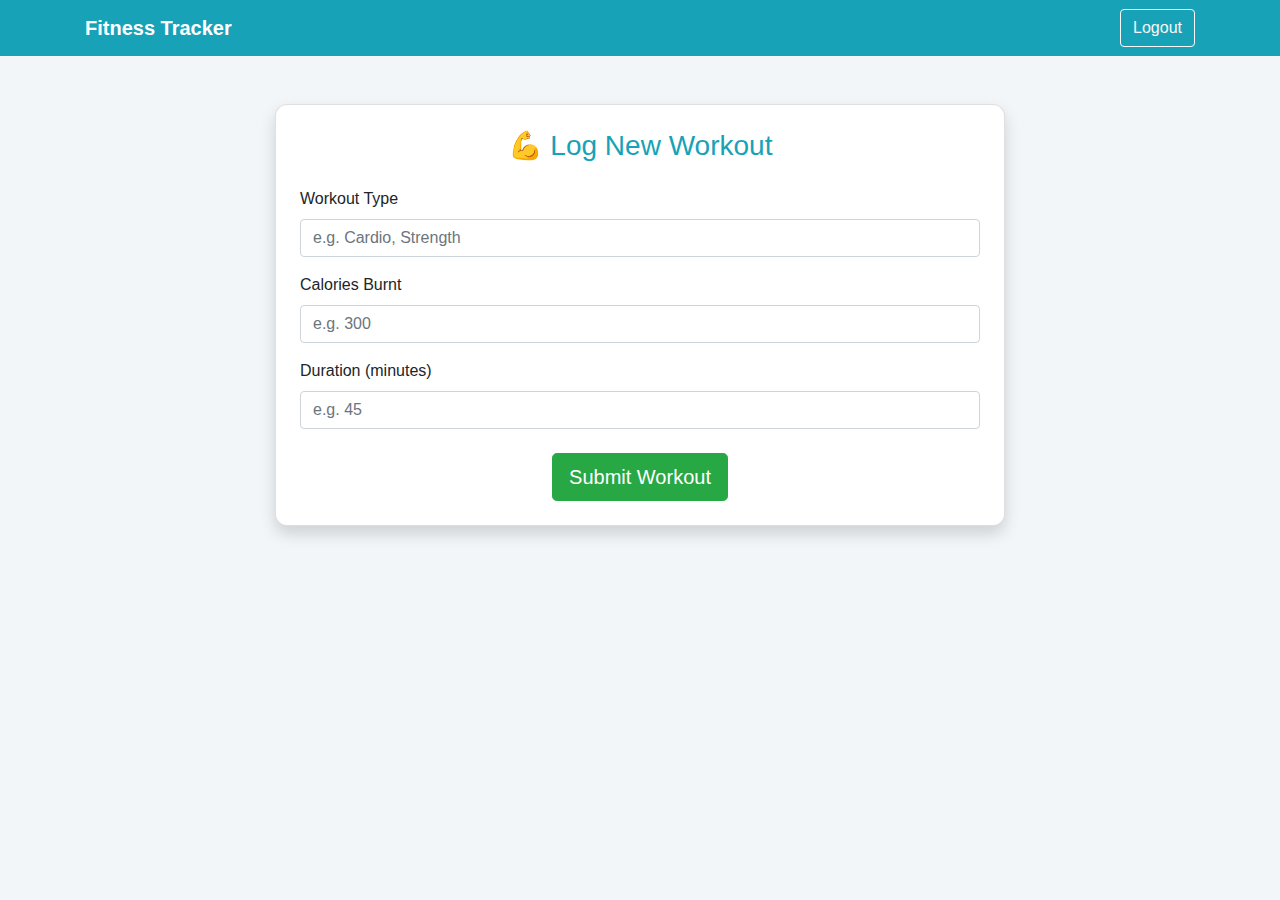
<file: app/templates/input.html>
<!DOCTYPE html>
<html lang="en">
<head>
  <meta charset="UTF-8">
  <title>Log Workout</title>
  <meta name="viewport" content="width=device-width, initial-scale=1">

  <!-- Bootstrap 4.6 -->
  <link rel="stylesheet" href="https://cdn.jsdelivr.net/npm/bootstrap@4.6.2/dist/css/bootstrap.min.css">
  <script src="https://cdn.jsdelivr.net/npm/jquery@3.6.4/dist/jquery.slim.min.js"></script>
  <script src="https://cdn.jsdelivr.net/npm/popper.js@1.16.1/dist/umd/popper.min.js"></script>
  <script src="https://cdn.jsdelivr.net/npm/bootstrap@4.6.2/dist/js/bootstrap.bundle.min.js"></script>

  <style>
    body {
      background-color: #f2f6f9;
    }
    .navbar-custom {
      background-color: #17a2b8;
    }
    .navbar-brand, .btn-logout {
      color: white !important;
      font-weight: bold;
    }
    .card {
      border-radius: 12px;
    }
  </style>
</head>
<body>

<!-- Navbar -->
<nav class="navbar navbar-expand-lg navbar-custom">
  <div class="container">
    <a class="navbar-brand" href="#">Fitness Tracker</a>
    <div class="ml-auto">
      <a href="{{ url_for('logout') }}" class="btn btn-outline-light">Logout</a>
    </div>
  </div>
</nav>

<!-- Page Content -->
<div class="container mt-5">
  <div class="row justify-content-center">
    <div class="col-md-8">
      <div class="card shadow p-4">
        <h3 class="mb-4 text-center text-info">💪 Log New Workout</h3>

        <form method="post" action="#">
          <div class="form-group">
            <label for="type">Workout Type</label>
            <input type="text" class="form-control" id="type" name="type" placeholder="e.g. Cardio, Strength" required>
          </div>

          <div class="form-group">
            <label for="calories">Calories Burnt</label>
            <input type="number" class="form-control" id="calories" name="calories" placeholder="e.g. 300" required>
          </div>

          <div class="form-group">
            <label for="duration">Duration (minutes)</label>
            <input type="number" class="form-control" id="duration" name="duration" placeholder="e.g. 45" required>
          </div>

          <div class="text-center mt-4">
            <button type="submit" class="btn btn-success btn-lg">Submit Workout</button>
          </div>
        </form>
      </div>
    </div>
  </div>
</div>

</body>
</html>
</file>
